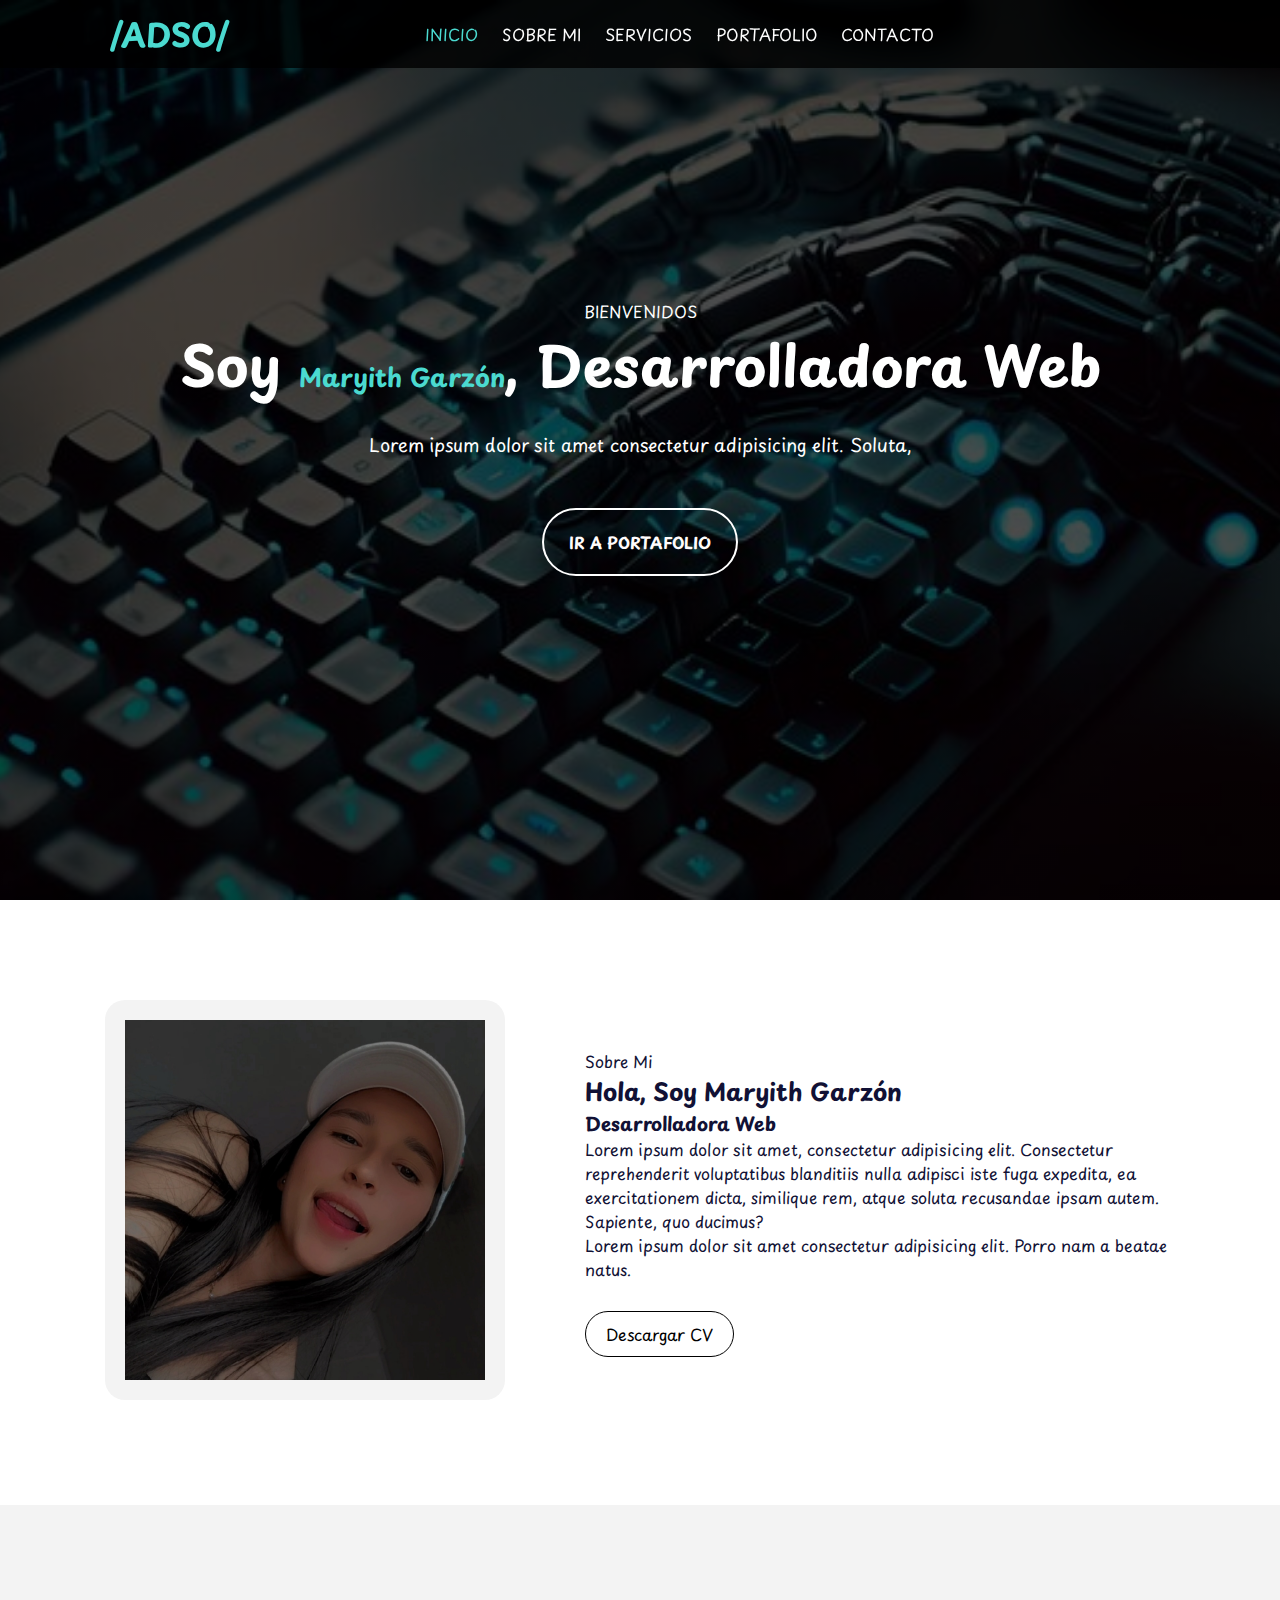
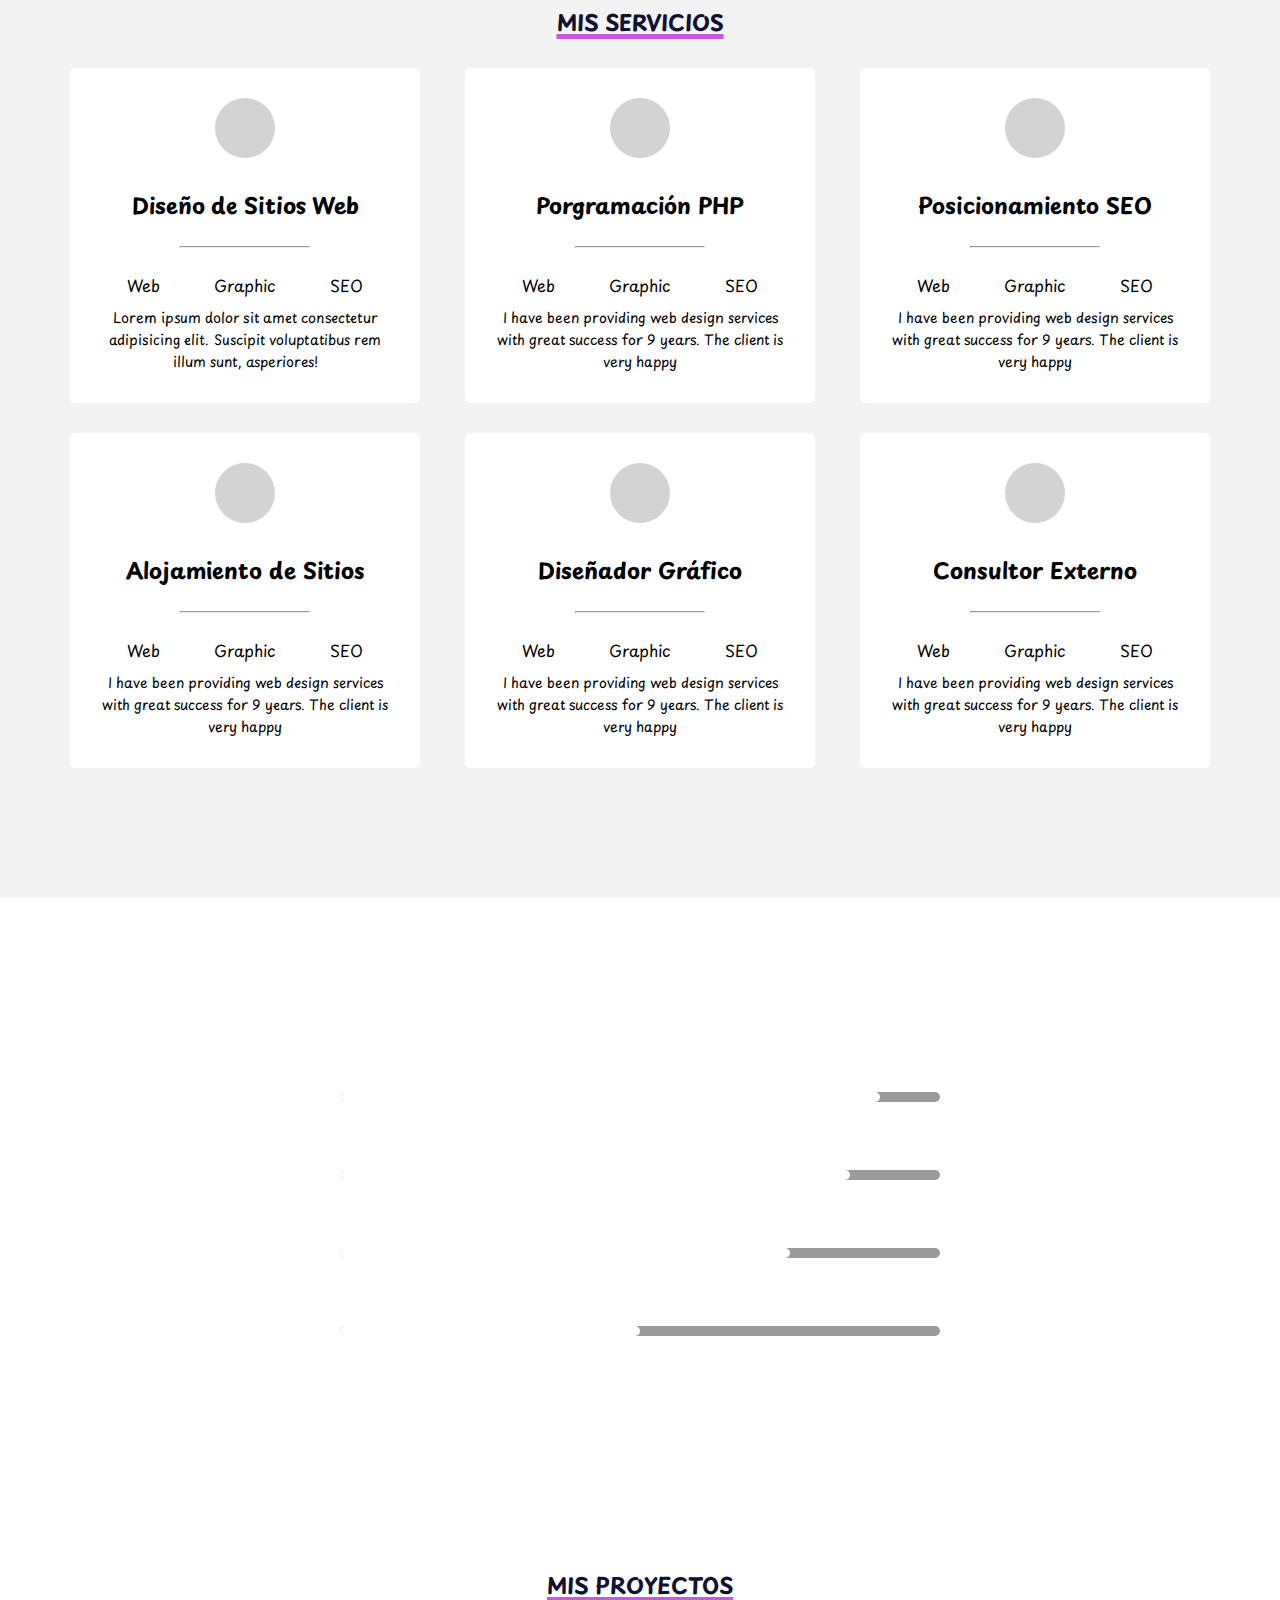
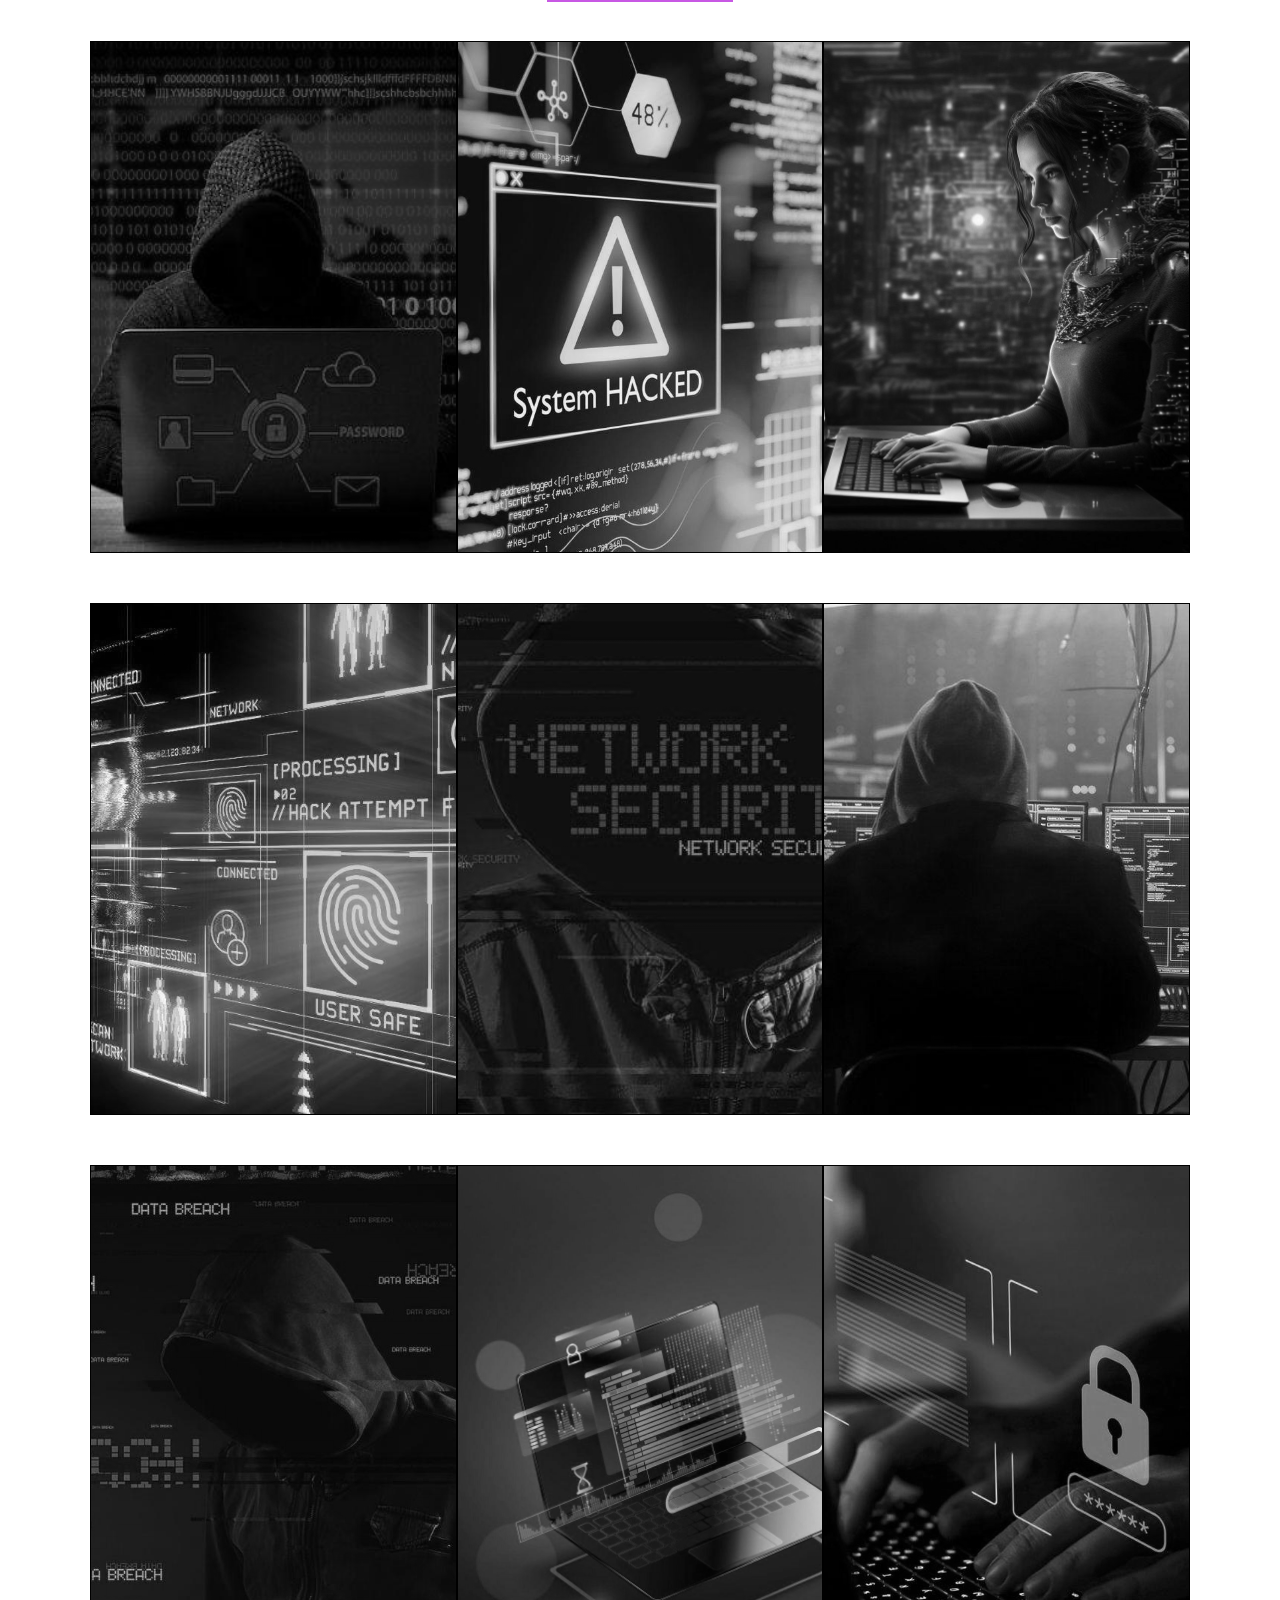
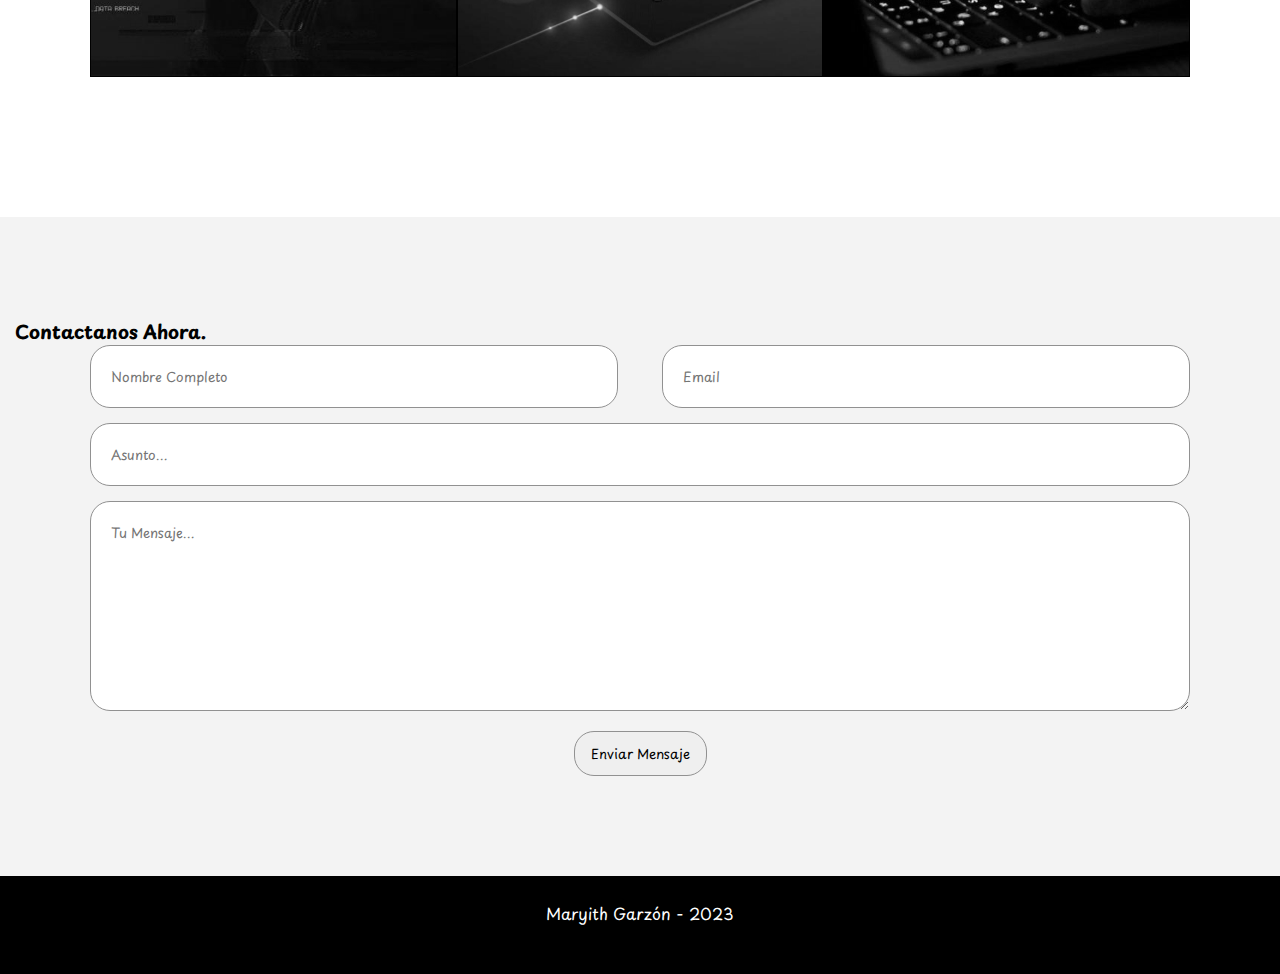
<file: biografia/index.html>
<!DOCTYPE html>
<html lang="en">

<head>
    <meta charset="UTF-8">
    <meta http-equiv="X-UA-Compatible" content="IE=edge">
    <meta name="viewport" content="width=device-width, initial-scale=1.0 user-scalable=no">
    <link rel="stylesheet" href="https://cdnjs.cloudflare.com/ajax/libs/font-awesome/6.1.1/css/all.min.css"
        integrity="sha512-KfkfwYDsLkIlwQp6LFnl8zNdLGxu9YAA1QvwINks4PhcElQSvqcyVLLD9aMhXd13uQjoXtEKNosOWaZqXgel0g=="
        crossorigin="anonymous" referrerpolicy="no-referrer">
    <link rel="stylesheet" href="portafolio.css">
    <title>PORTAFOLIO</title>
</head>

<body>
    <!-- SECCTION inicio -->
    <section id="inicio">
        <div class="contenido">
            <header>
                <div class="contenido-header">
                    <h1>/ADSO/</h1>
                    <nav id="nav" class="">
                        <ul id="links">
                            <li><a href="#inicio" class="seleccionado">INICIO</a></li>
                            <li><a href="#sectionSobreMi">SOBRE MI</a></li>
                            <li><a href="#servicios">SERVICIOS</a></li>
                            <li><a href="#portafolio">PORTAFOLIO</a></li>
                            <li><a href="#contacto">CONTACTO</a></li>
                        </ul>
                    </nav>

                    <div id="icono-nav">
                        <i class="fa-solid fa-bars"></i>
                    </div>


                    <div class="redes">
                        <a href="#"><i class="fa-brands fa-youtube"></i></a>
                        <a href="#"><i class="fa-brands fa-facebook"></i></a>
                        <a href="#"><i class="fa-brands fa-instagram-square"></i></a>
                    </div>
                </div>
            </header>
            <div class="sectionInicio">
                <div class="contenedortextoinicio">
                  <p class="contenedorInicio">BIENVENIDOS</p>
                <h2>Soy <span>Maryith Garzón</span>, Desarrolladora Web</h2>
                <p class="descripcion">Lorem ipsum dolor sit amet consectetur adipisicing elit. Soluta, </p>
                <a href="#portafolio">Ir a Portafolio</a>  
                </div>
                
            </div>
        </div>
    </section>

    <!-- SECCTION sobremi -->
    <section id="sectionSobreMi" class="two-column-section">
        <div class="contenedor_foto">
            <img src="imagenyo.jpg" alt="">
        </div>
        <div class="infoSobreMi">
            <p class="tituloSobreMi">Sobre Mi</p>
            <h2>Hola, Soy <span>Maryith Garzón</span></h2>
            <h3>Desarrolladora Web</h3>
            <p>Lorem ipsum dolor sit amet, consectetur adipisicing elit. Consectetur reprehenderit voluptatibus
                blanditiis nulla adipisci iste fuga expedita, ea exercitationem dicta, similique rem, atque soluta
                recusandae ipsam autem. Sapiente, quo ducimus?</p>
            <p>Lorem ipsum dolor sit amet consectetur adipisicing elit. Porro nam a beatae natus.</p>
            <a href="#">Descargar CV</a>
        </div>
    </section>
    

    <!-- SECCTION servicios -->
    <section id="servicios">
        <h3 class="titulo_seccion">MIS SERVICIOS</h3>
        <div class="contenedorFila">
            <div class="sectionServicio">
                <span class="icono"> <i class="fa-solid fa-code"></i></span>
                <h4>Diseño de Sitios Web</h4>
                <hr>
                <ul class="subtituloServicio">
                    <li>Web</li>
                    <li>Graphic</li>
                    <li>SEO</li>
                </ul>
                <p>Lorem ipsum dolor sit amet consectetur adipisicing elit. Suscipit voluptatibus rem illum sunt,
                    asperiores!</p>
            </div>
            <div class="sectionServicio">
                <span class="icono"><i class="fa-solid fa-file-code"></i></span>
                <h4>Porgramación PHP</h4>
                <hr>
                <ul class="subtituloServicio">
                    <li>Web</li>
                    <li>Graphic</li>
                    <li>SEO</li>
                </ul>
                <p>I have been providing web design services with great success for 9 years. The client is very happy
                </p>
            </div>
            <div class="sectionServicio">
                <span class="icono"><i class="fa-solid fa-arrow-trend-up"></i></span>
                <h4>Posicionamiento SEO</h4>
                <hr>
                <ul class="subtituloServicio">
                    <li>Web</li>
                    <li>Graphic</li>
                    <li>SEO</li>
                </ul>
                <p>I have been providing web design services with great success for 9 years. The client is very happy
                </p>
            </div>
        </div>
        <div class="contenedorFila">
            <div class="sectionServicio">
                <span class="icono"><i class="fa-solid fa-database"></i></span>
                <h4>Alojamiento de Sitios</h4>
                <hr>
                <ul class="subtituloServicio">
                    <li>Web</li>
                    <li>Graphic</li>
                    <li>SEO</li>
                </ul>
                <p>I have been providing web design services with great success for 9 years. The client is very happy
                </p>
            </div>
            <div class="sectionServicio">
                <span class="icono"><i class="fa-solid fa-palette"></i></span>
                <h4>Diseñador Gráfico</h4>
                <hr>
                <ul class="subtituloServicio">
                    <li>Web</li>
                    <li>Graphic</li>
                    <li>SEO</li>
                </ul>
                <p>I have been providing web design services with great success for 9 years. The client is very happy
                </p>
            </div>
            <div class="sectionServicio">
                <span class="icono"><i class="fa-solid fa-person-circle-question"></i></span>
                <h4>Consultor Externo</h4>
                <hr>
                <ul class="subtituloServicio">
                    <li>Web</li>
                    <li>Graphic</li>
                    <li>SEO</li>
                </ul>
                <p>I have been providing web design services with great success for 9 years. The client is very happy
                </p>
            </div>
        </div>
    </section>

    <!-- SECCTION habilidades -->
    <div class="contenedorHabilidades">
        <h3>HABILIDADES </h3>

        <div class="contHabilidades">
            <div class="inf">
                <p> <span class="lista"> </span>Html Y Css</p>
                <span class="porcentaje">90%</span>
            </div>
            <div class="progressBar">
                <progress max="100" value="90"></progress>
            </div>

        </div>
        <div class="contHabilidades">
            <div class="inf">
                <p> <span class="lista"> </span>Javascript</p>
                <span class="porcentaje">85%</span>
            </div>
            <div class="progressBar">
                <progress max="100" value="85"></progress>
            </div>

        </div>
        <div class="contHabilidades">
            <div class="inf">
                <p> <span class="lista"> </span>Bases de Datos</p>
                <span class="porcentaje">75%</span>
            </div>

            <div class="progressBar">
                <progress max="100" value="75"></progress>
            </div>
        </div>


        <div class="contHabilidades">
            <div class="inf">
                <p> <span class="lista"> </span>Phyton</p>
                <span class="porcentaje">50%</span>
            </div>

            <div class="progressBar">
                <progress max="100" value="50"></progress>
            </div>
        </div>
    </div>


    <!-- SECCTION portafolio -->
    <section id="portafolio">
        <h3 class="titulo_section">Mis Proyectos</h3>
        <div class="fila">
            <div class="proyecto">
                <div class="overlay"></div>
                <img src="proyecto1.jpg" alt="">
                <div class="info">
                    <h4>Descripcion Proyecto</h4>
                    <p>Diseño Web</p>
                </div>
            </div>
            <div class="proyecto">
                <div class="overlay"></div>
                <img src="proyecto2.jpg" alt="">
                <div class="info">
                    <h4>Descripcion Proyecto</h4>
                    <p>Diseño Web</p>
                </div>
            </div>
            <div class="proyecto">
                <div class="overlay"></div>
                <img src="proyecto3.jpg" alt="">
                <div class="info">
                    <h4>Descripcion Proyecto</h4>
                    <p>Diseño Web</p>
                </div>
            </div>
        </div>
        <div class="fila">
            <div class="proyecto">
                <div class="overlay"></div>
                <img src="proyecto4.jpg" alt="">
                <div class="info">
                    <h4>Descripcion Proyecto</h4>
                    <p>Diseño Web</p>
                </div>
            </div>
            <div class="proyecto">
                <div class="overlay"></div>
                <img src="proyecto5.jpg" alt="">
                <div class="info">
                    <h4>Descripcion Proyecto</h4>
                    <p>Diseño Web</p>
                </div>
            </div>
            <div class="proyecto">
                <div class="overlay"></div>
                <img src="proyecto6.jpg" alt="">
                <div class="info">
                    <h4>Descripcion Proyecto</h4>
                    <p>Diseño Web</p>
                </div>
            </div>
        </div>
        <div class="fila">
            <div class="proyecto">
                <div class="overlay"></div>
                <img src="proyecto7.jpg" alt="">
                <div class="info">
                    <h4>Descripcion Proyecto</h4>
                    <p>Diseño Web</p>
                </div>
            </div>
            <div class="proyecto">
                <div class="overlay"></div>
                <img src="proyecto8.jpg" alt="">
                <div class="info">
                    <h4>Descripcion Proyecto</h4>
                    <p>Diseño Web</p>
                </div>
            </div>
            <div class="proyecto">
                <div class="overlay"></div>
                <img src="proyecto9.jpg" alt="">
                <div class="info">
                    <h4>Descripcion Proyecto</h4>
                    <p>Diseño Web</p>
                </div>
            </div>
        </div>
    </section>

    <!-- SECCTION contacto -->
    <section id="contacto">
        <h3 class="titulo_section">Contactanos Ahora.</h3>
        <div class="contenedor-formulario">
            <form action="">
                <div class="fila mitad">
                    <input type="nom_texto" placeholder="Nombre Completo " class="input-mitad">
                    <input type="dir_email" placeholder="Email" class="input-mitad">
                </div>
                <div class="fila">
                    <input type="texto" placeholder="Asunto..." class="input-full">
                </div>
                <div class="fila">
                    <textarea name="" id="" cols="24" rows="8" placeholder="Tu Mensaje..."
                        class="input-full"></textarea>
                </div>

                <input type="submit" value="Enviar Mensaje" class="btn-enviar">
            </form>
        </div>
    </section>

    <!-- SECCTION fin -->
    <footer>
        <p>Maryith Garzón - 2023</p>
        <div class="redes">
            <a href="#"><i class="fa-brands fa-youtube"></i></a>
            <a href="#"><i class="fa-brands fa-facebook"></i></a>
            <a href="#"><i class="fa-brands fa-instagram-square"></i></a>
        </div>

    </footer>

</body>

</html>
</file>
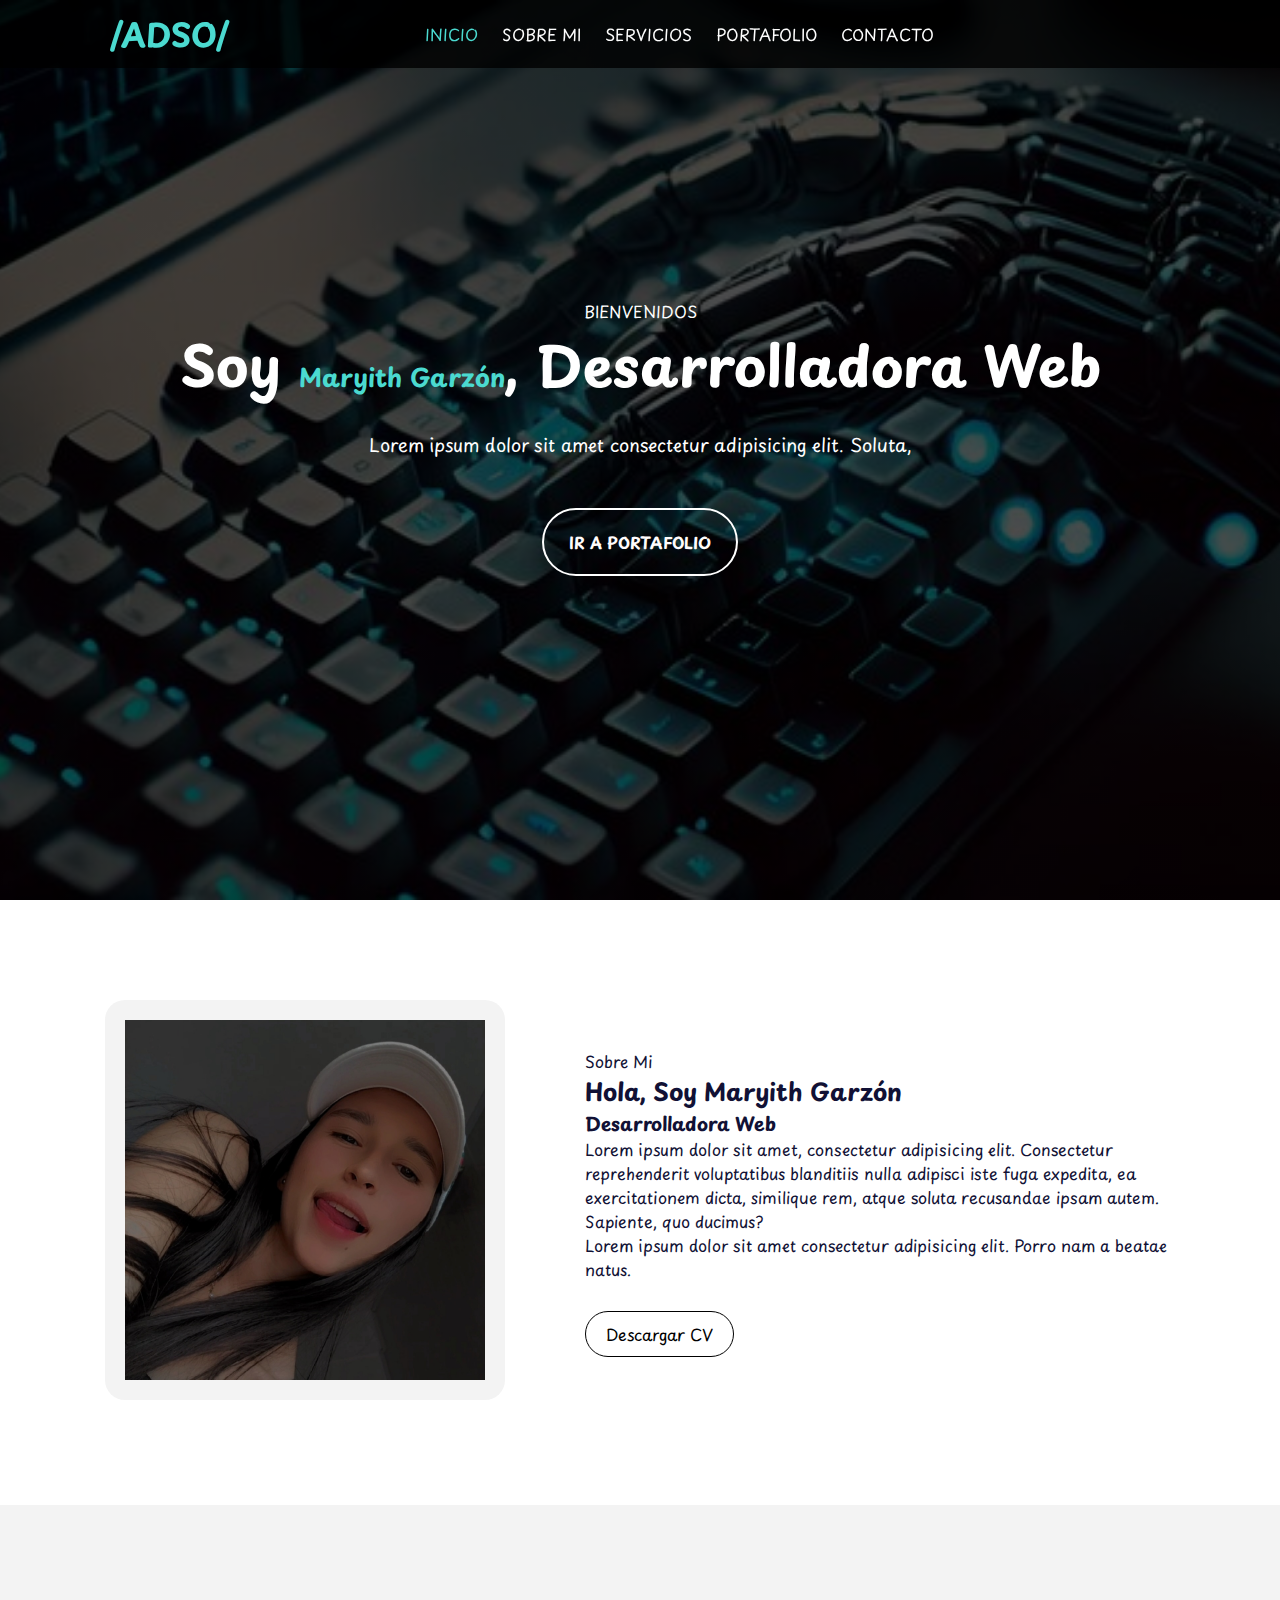
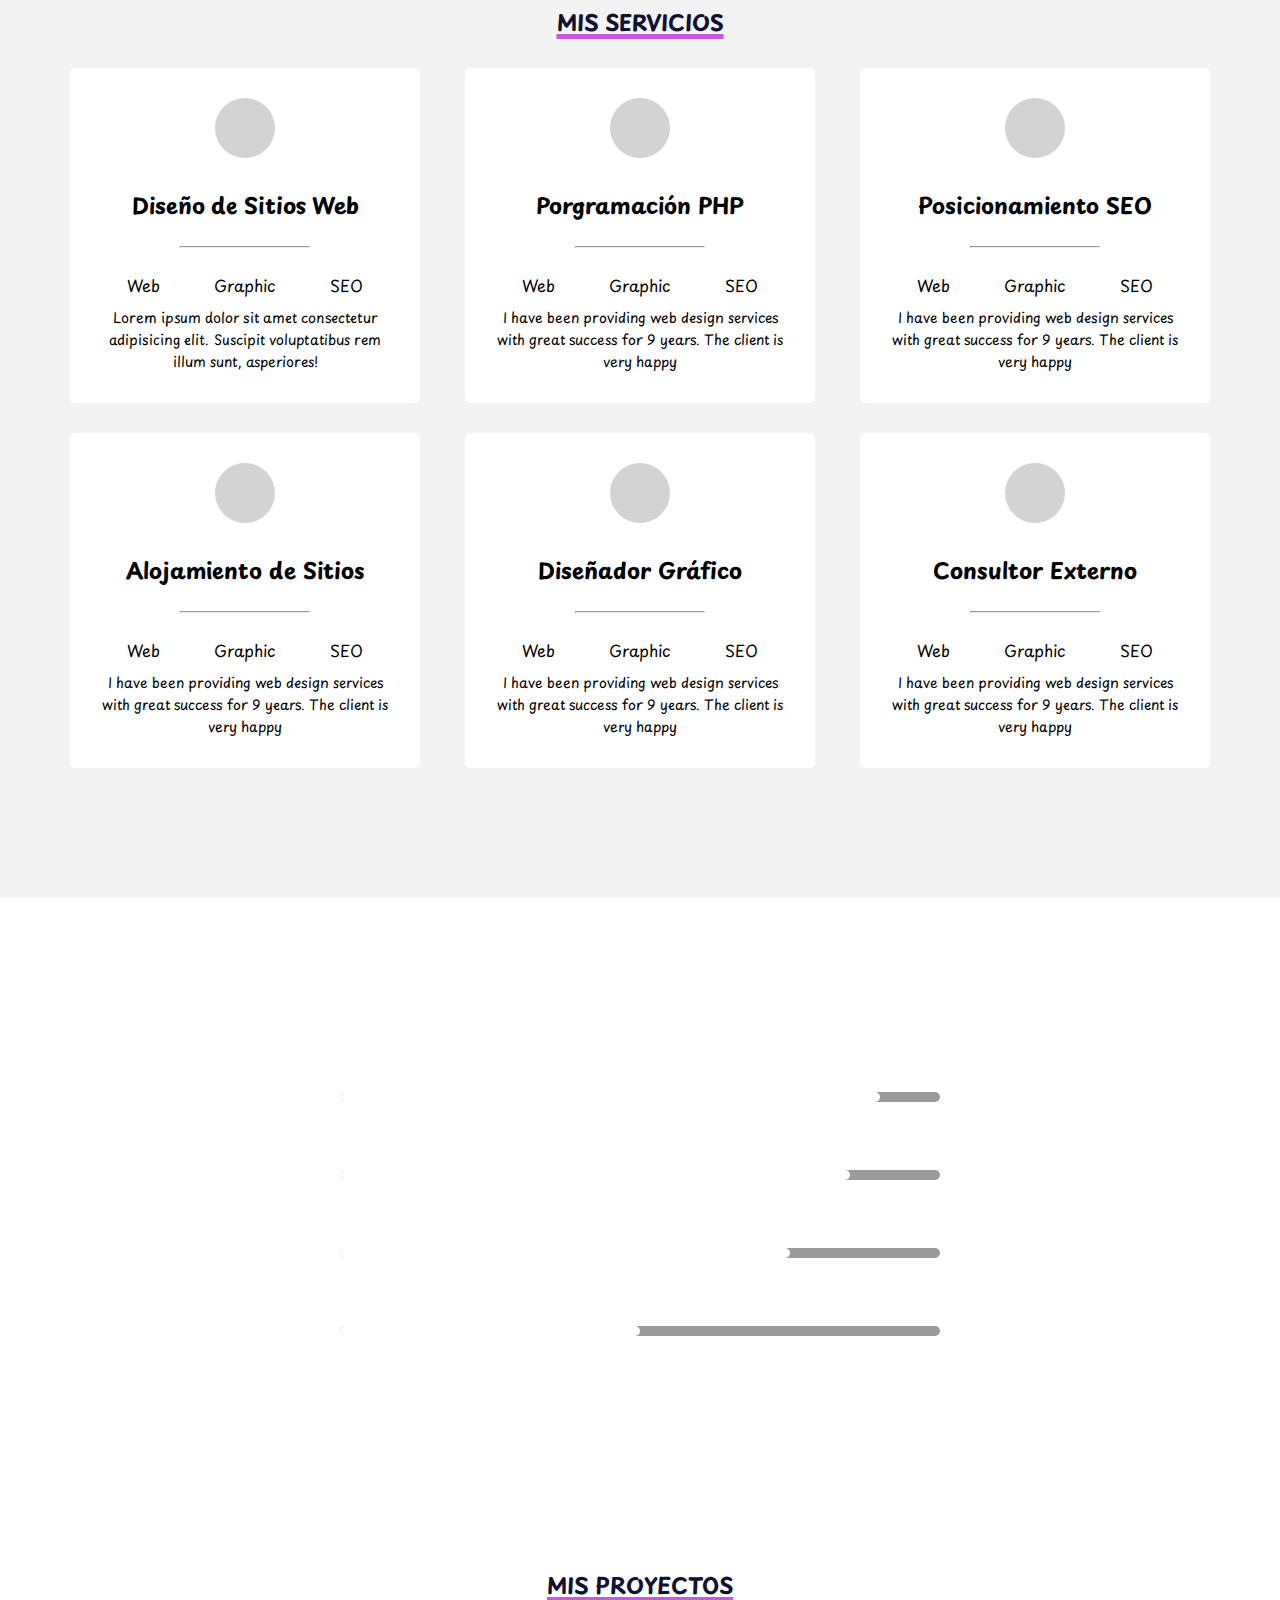
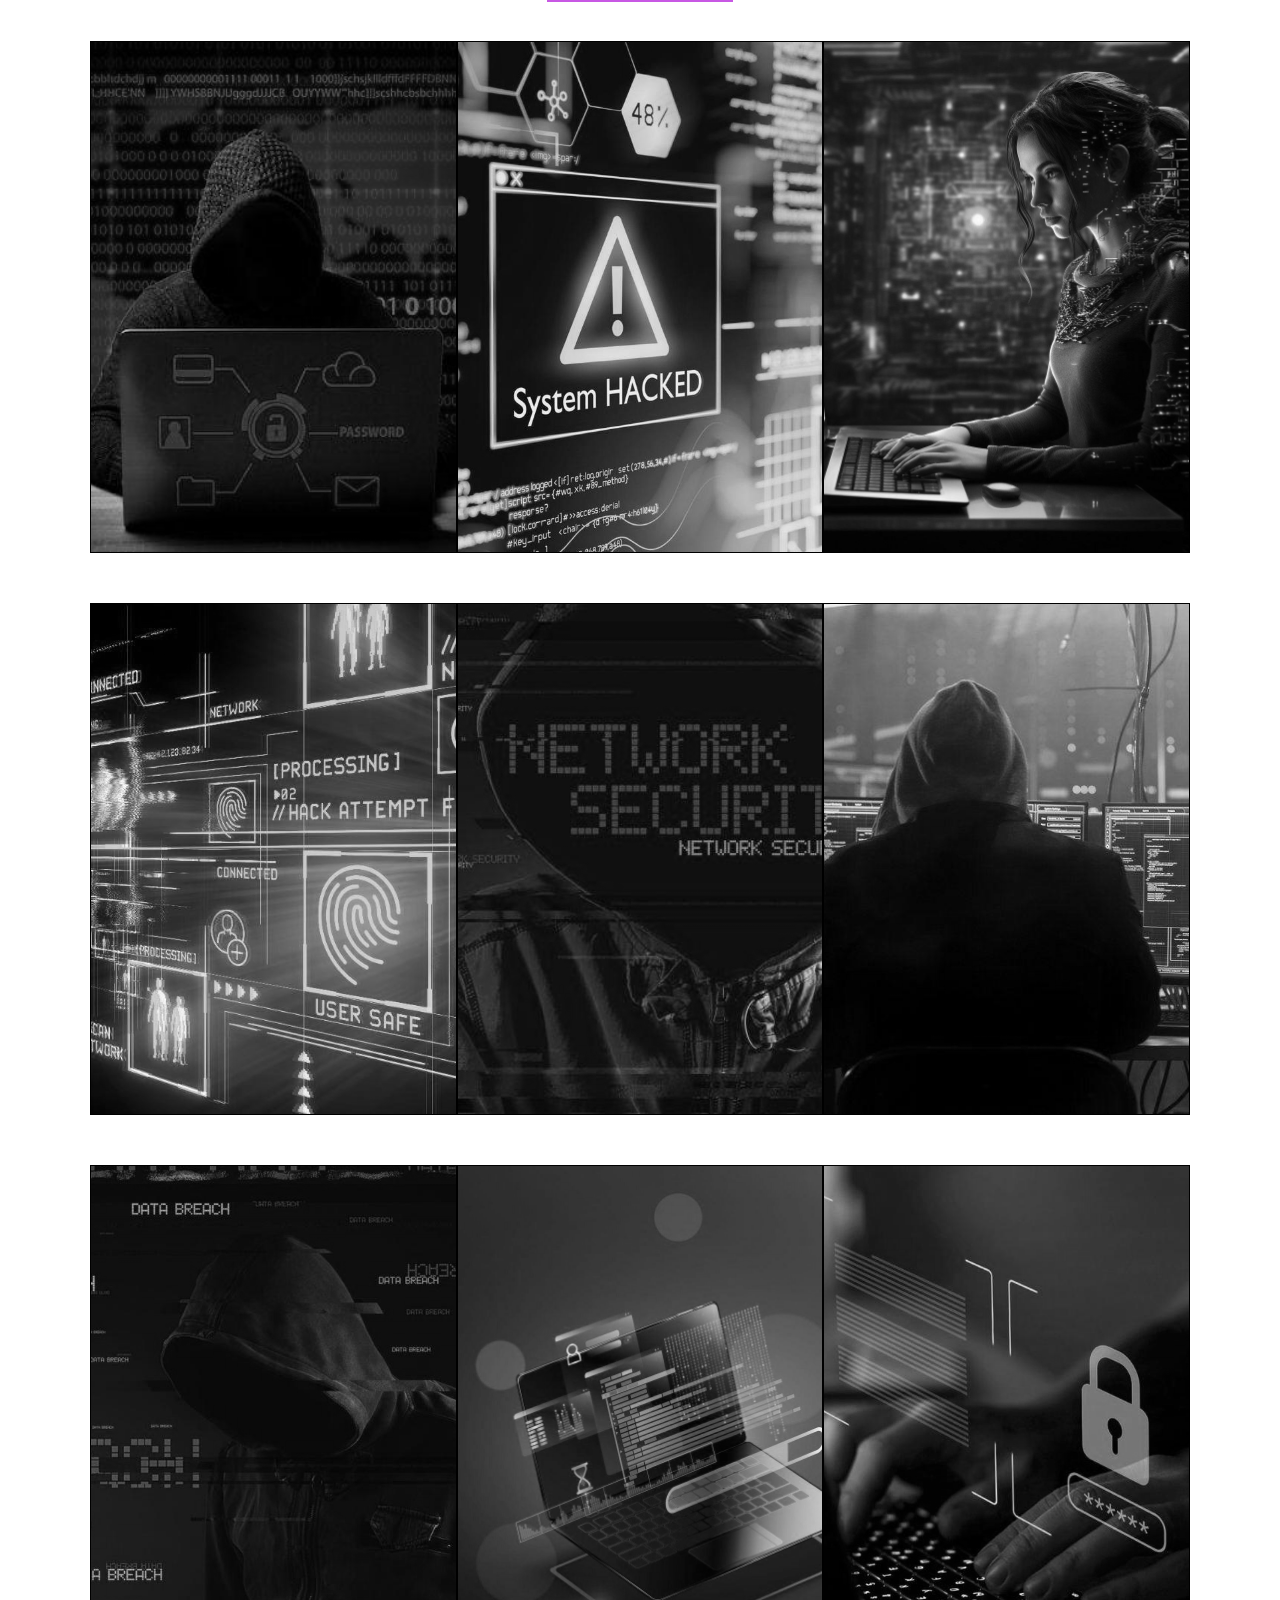
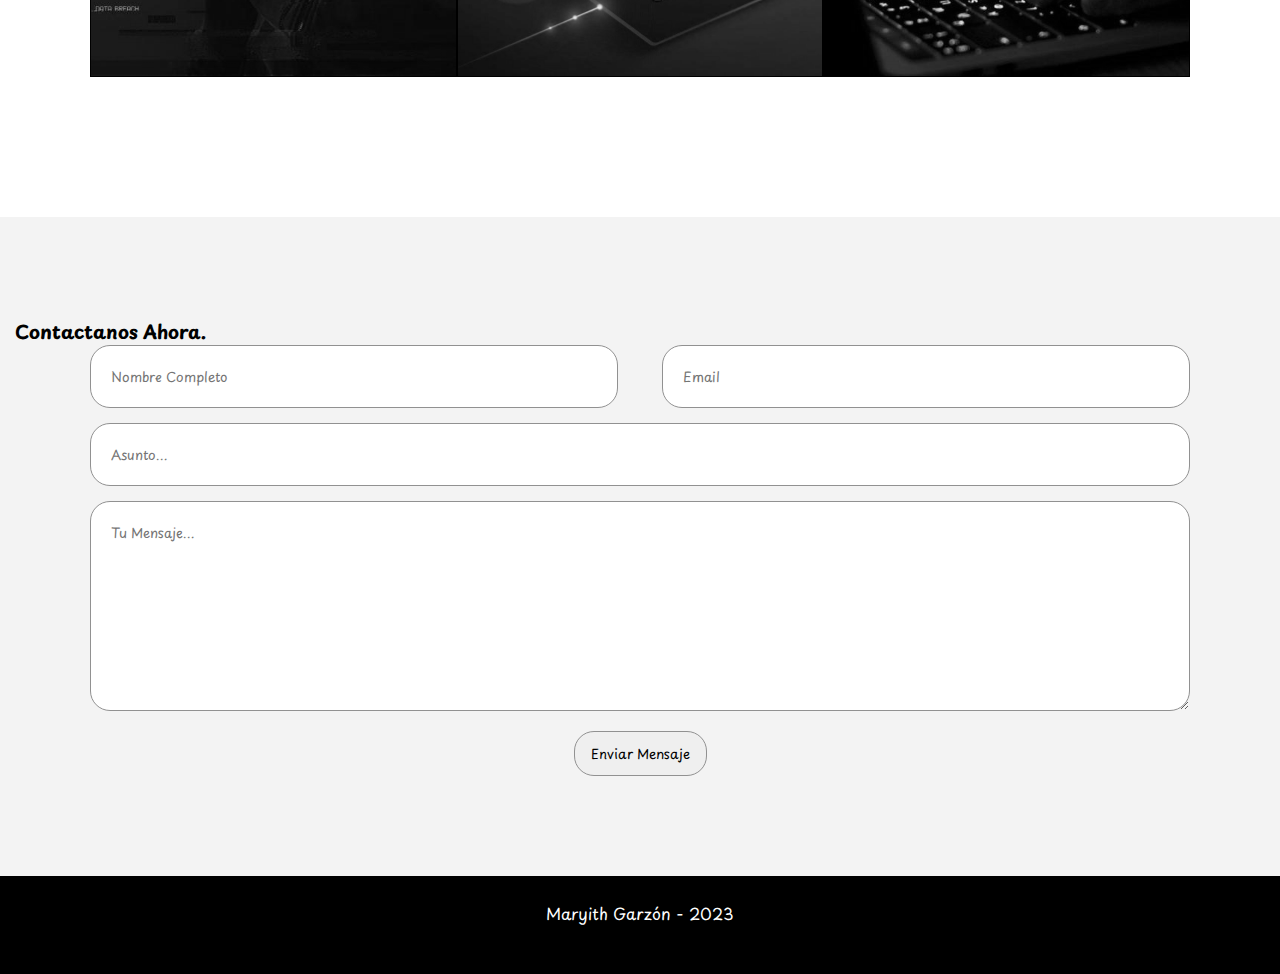
<file: biografia/portafolio.html>
<!DOCTYPE html>
<html lang="en">

<head>
    <meta charset="UTF-8">
    <meta http-equiv="X-UA-Compatible" content="IE=edge">
    <meta name="viewport" content="width=device-width, initial-scale=1.0 user-scalable=no">
    <link rel="stylesheet" href="https://cdnjs.cloudflare.com/ajax/libs/font-awesome/6.1.1/css/all.min.css"
        integrity="sha512-KfkfwYDsLkIlwQp6LFnl8zNdLGxu9YAA1QvwINks4PhcElQSvqcyVLLD9aMhXd13uQjoXtEKNosOWaZqXgel0g=="
        crossorigin="anonymous" referrerpolicy="no-referrer">
    <link rel="stylesheet" href="portafolio.css">
    <title>PORTAFOLIO</title>
</head>

<body>
    <!-- SECCTION inicio -->
    <section id="inicio">
        <div class="contenido">
            <header>
                <div class="contenido-header">
                    <h1>/ADSO/</h1>
                    <nav id="nav" class="">
                        <ul id="links">
                            <li><a href="#inicio" class="seleccionado">INICIO</a></li>
                            <li><a href="#sectionSobreMi">SOBRE MI</a></li>
                            <li><a href="#servicios">SERVICIOS</a></li>
                            <li><a href="#portafolio">PORTAFOLIO</a></li>
                            <li><a href="#contacto">CONTACTO</a></li>
                        </ul>
                    </nav>

                    <div id="icono-nav">
                        <i class="fa-solid fa-bars"></i>
                    </div>


                    <div class="redes">
                        <a href="#"><i class="fa-brands fa-youtube"></i></a>
                        <a href="#"><i class="fa-brands fa-facebook"></i></a>
                        <a href="#"><i class="fa-brands fa-instagram-square"></i></a>
                    </div>
                </div>
            </header>
            <div class="sectionInicio">
                <div class="contenedortextoinicio">
                  <p class="contenedorInicio">BIENVENIDOS</p>
                <h2>Soy <span>Maryith Garzón</span>, Desarrolladora Web</h2>
                <p class="descripcion">Lorem ipsum dolor sit amet consectetur adipisicing elit. Soluta, </p>
                <a href="#portafolio">Ir a Portafolio</a>  
                </div>
                
            </div>
        </div>
    </section>

    <!-- SECCTION sobremi -->
    <section id="sectionSobreMi" class="two-column-section">
        <div class="contenedor_foto">
            <img src="imagenyo.jpg" alt="">
        </div>
        <div class="infoSobreMi">
            <p class="tituloSobreMi">Sobre Mi</p>
            <h2>Hola, Soy <span>Maryith Garzón</span></h2>
            <h3>Desarrolladora Web</h3>
            <p>Lorem ipsum dolor sit amet, consectetur adipisicing elit. Consectetur reprehenderit voluptatibus
                blanditiis nulla adipisci iste fuga expedita, ea exercitationem dicta, similique rem, atque soluta
                recusandae ipsam autem. Sapiente, quo ducimus?</p>
            <p>Lorem ipsum dolor sit amet consectetur adipisicing elit. Porro nam a beatae natus.</p>
            <a href="#">Descargar CV</a>
        </div>
    </section>
    

    <!-- SECCTION servicios -->
    <section id="servicios">
        <h3 class="titulo_seccion">MIS SERVICIOS</h3>
        <div class="contenedorFila">
            <div class="sectionServicio">
                <span class="icono"> <i class="fa-solid fa-code"></i></span>
                <h4>Diseño de Sitios Web</h4>
                <hr>
                <ul class="subtituloServicio">
                    <li>Web</li>
                    <li>Graphic</li>
                    <li>SEO</li>
                </ul>
                <p>Lorem ipsum dolor sit amet consectetur adipisicing elit. Suscipit voluptatibus rem illum sunt,
                    asperiores!</p>
            </div>
            <div class="sectionServicio">
                <span class="icono"><i class="fa-solid fa-file-code"></i></span>
                <h4>Porgramación PHP</h4>
                <hr>
                <ul class="subtituloServicio">
                    <li>Web</li>
                    <li>Graphic</li>
                    <li>SEO</li>
                </ul>
                <p>I have been providing web design services with great success for 9 years. The client is very happy
                </p>
            </div>
            <div class="sectionServicio">
                <span class="icono"><i class="fa-solid fa-arrow-trend-up"></i></span>
                <h4>Posicionamiento SEO</h4>
                <hr>
                <ul class="subtituloServicio">
                    <li>Web</li>
                    <li>Graphic</li>
                    <li>SEO</li>
                </ul>
                <p>I have been providing web design services with great success for 9 years. The client is very happy
                </p>
            </div>
        </div>
        <div class="contenedorFila">
            <div class="sectionServicio">
                <span class="icono"><i class="fa-solid fa-database"></i></span>
                <h4>Alojamiento de Sitios</h4>
                <hr>
                <ul class="subtituloServicio">
                    <li>Web</li>
                    <li>Graphic</li>
                    <li>SEO</li>
                </ul>
                <p>I have been providing web design services with great success for 9 years. The client is very happy
                </p>
            </div>
            <div class="sectionServicio">
                <span class="icono"><i class="fa-solid fa-palette"></i></span>
                <h4>Diseñador Gráfico</h4>
                <hr>
                <ul class="subtituloServicio">
                    <li>Web</li>
                    <li>Graphic</li>
                    <li>SEO</li>
                </ul>
                <p>I have been providing web design services with great success for 9 years. The client is very happy
                </p>
            </div>
            <div class="sectionServicio">
                <span class="icono"><i class="fa-solid fa-person-circle-question"></i></span>
                <h4>Consultor Externo</h4>
                <hr>
                <ul class="subtituloServicio">
                    <li>Web</li>
                    <li>Graphic</li>
                    <li>SEO</li>
                </ul>
                <p>I have been providing web design services with great success for 9 years. The client is very happy
                </p>
            </div>
        </div>
    </section>

    <!-- SECCTION habilidades -->
    <div class="contenedorHabilidades">
        <h3>HABILIDADES </h3>

        <div class="contHabilidades">
            <div class="inf">
                <p> <span class="lista"> </span>Html Y Css</p>
                <span class="porcentaje">90%</span>
            </div>
            <div class="progressBar">
                <progress max="100" value="90"></progress>
            </div>

        </div>
        <div class="contHabilidades">
            <div class="inf">
                <p> <span class="lista"> </span>Javascript</p>
                <span class="porcentaje">85%</span>
            </div>
            <div class="progressBar">
                <progress max="100" value="85"></progress>
            </div>

        </div>
        <div class="contHabilidades">
            <div class="inf">
                <p> <span class="lista"> </span>Bases de Datos</p>
                <span class="porcentaje">75%</span>
            </div>

            <div class="progressBar">
                <progress max="100" value="75"></progress>
            </div>
        </div>


        <div class="contHabilidades">
            <div class="inf">
                <p> <span class="lista"> </span>Phyton</p>
                <span class="porcentaje">50%</span>
            </div>

            <div class="progressBar">
                <progress max="100" value="50"></progress>
            </div>
        </div>
    </div>


    <!-- SECCTION portafolio -->
    <section id="portafolio">
        <h3 class="titulo_section">Mis Proyectos</h3>
        <div class="fila">
            <div class="proyecto">
                <div class="overlay"></div>
                <img src="proyecto1.jpg" alt="">
                <div class="info">
                    <h4>Descripcion Proyecto</h4>
                    <p>Diseño Web</p>
                </div>
            </div>
            <div class="proyecto">
                <div class="overlay"></div>
                <img src="proyecto2.jpg" alt="">
                <div class="info">
                    <h4>Descripcion Proyecto</h4>
                    <p>Diseño Web</p>
                </div>
            </div>
            <div class="proyecto">
                <div class="overlay"></div>
                <img src="proyecto3.jpg" alt="">
                <div class="info">
                    <h4>Descripcion Proyecto</h4>
                    <p>Diseño Web</p>
                </div>
            </div>
        </div>
        <div class="fila">
            <div class="proyecto">
                <div class="overlay"></div>
                <img src="proyecto4.jpg" alt="">
                <div class="info">
                    <h4>Descripcion Proyecto</h4>
                    <p>Diseño Web</p>
                </div>
            </div>
            <div class="proyecto">
                <div class="overlay"></div>
                <img src="proyecto5.jpg" alt="">
                <div class="info">
                    <h4>Descripcion Proyecto</h4>
                    <p>Diseño Web</p>
                </div>
            </div>
            <div class="proyecto">
                <div class="overlay"></div>
                <img src="proyecto6.jpg" alt="">
                <div class="info">
                    <h4>Descripcion Proyecto</h4>
                    <p>Diseño Web</p>
                </div>
            </div>
        </div>
        <div class="fila">
            <div class="proyecto">
                <div class="overlay"></div>
                <img src="proyecto7.jpg" alt="">
                <div class="info">
                    <h4>Descripcion Proyecto</h4>
                    <p>Diseño Web</p>
                </div>
            </div>
            <div class="proyecto">
                <div class="overlay"></div>
                <img src="proyecto8.jpg" alt="">
                <div class="info">
                    <h4>Descripcion Proyecto</h4>
                    <p>Diseño Web</p>
                </div>
            </div>
            <div class="proyecto">
                <div class="overlay"></div>
                <img src="proyecto9.jpg" alt="">
                <div class="info">
                    <h4>Descripcion Proyecto</h4>
                    <p>Diseño Web</p>
                </div>
            </div>
        </div>
    </section>

    <!-- SECCTION contacto -->
    <section id="contacto">
        <h3 class="titulo_section">Contactanos Ahora.</h3>
        <div class="contenedor-formulario">
            <form action="">
                <div class="fila mitad">
                    <input type="nom_texto" placeholder="Nombre Completo " class="input-mitad">
                    <input type="dir_email" placeholder="Email" class="input-mitad">
                </div>
                <div class="fila">
                    <input type="texto" placeholder="Asunto..." class="input-full">
                </div>
                <div class="fila">
                    <textarea name="" id="" cols="24" rows="8" placeholder="Tu Mensaje..."
                        class="input-full"></textarea>
                </div>

                <input type="submit" value="Enviar Mensaje" class="btn-enviar">
            </form>
        </div>
    </section>

    <!-- SECCTION fin -->
    <footer>
        <p>Maryith Garzón - 2023</p>
        <div class="redes">
            <a href="#"><i class="fa-brands fa-youtube"></i></a>
            <a href="#"><i class="fa-brands fa-facebook"></i></a>
            <a href="#"><i class="fa-brands fa-instagram-square"></i></a>
        </div>

    </footer>

</body>

</html>
</file>
<file: biografia/portafolio.css>
@import url('https://fonts.googleapis.com/css2?family=Playpen+Sans:wght@300&display=swap');

* {
    margin: 0;
    padding: 0;
    box-sizing: border-box;
    font-family: 'Playpen Sans', sans-serif;
}
#inicio .sectionInicio .contenedortextoinicio{
    text-align: center;
}

#inicio {
    background: linear-gradient(rgba(0, 0, 0, .7), rgba(0, 0, 0, .7)), url(portada.jpg);
    background-position: center center;
    background-size: cover;
    height: 100vh;
}

#inicio .contenido header {
    background-color: rgba(0, 0, 0, .8);
    position: fixed;
    width: 100%;
    z-index: 100;
    top: 0;
}

#inicio .contenido header .contenido-header {
    max-width: 1100px;
    margin: auto;
    display: flex;
    justify-content: space-between;
    align-items: center;
    padding: 10px 20px;
}

#inicio .contenido header .contenido-header h1 {
    text-align: center;
    color: #4bdad0;
}

#inicio .contenido header .contenido-header nav ul {
    list-style: none;
    display: flex;
    align-items: center;
}

#inicio .contenido header .contenido-header nav ul li a {
    text-decoration: none;
    color: #fff;
    margin: 0 12px;
    font-weight: 400;
    transition: .5s;
}

#inicio .contenido header .contenido-header nav ul li a:hover {
    color: #4bdad0;
}

#inicio .contenido header .contenido-header .redes a {
    text-decoration: none;
    color: #fff;
    display: inline-block;
    margin-left: 10px;
    transition: .5s;
}

#inicio .contenido header .contenido-header .redes a:hover {
    color: #4bdad0;
}

#inicio .contenido header .contenido-header .seleccionado {
    color: #4bdad0;
}

#inicio .contenido .sectionInicio {
    max-width: 1100px;
    height: 100vh;
    margin: auto;
    color: #fff;
    display: flex;
    flex-direction: column;
    align-items: center;
    justify-content: center;
}

#inicio .contenido .sectionInicio .bienvenida {
    font-size: 16px;
    margin-bottom: 20px;
    text-transform: uppercase;
    letter-spacing: 5px;
}

#inicio .contenido .sectionInicio h2 {
    font-size: 55px;
    margin-bottom: 25px;
    text-align: center;
}

#inicio .contenido .sectionInicio h2 span {
    font-size: 25px;
    color: #4bdad0;
}

#inicio .contenido .sectionInicio .descripcion {
    max-width: 700px;
    margin: 25px auto;
    font-size: 18px;
    text-align: center;
}

#inicio .contenido .sectionInicio a {
    text-decoration: none;
    display: inline-block;
    margin: 25px;
    padding: 20px 25px;
    border: 2px solid #fff;
    border-radius: 50px;
    color: rgb(255, 252, 252);
    font-weight: bold;
    text-transform: uppercase;
    transition: .5s;
}

#inicio .contenido .sectionInicio a:hover {
    box-shadow: 5px 5px 10px #2ed9f0, -5px -5px 10px #c858e4;
}

#icono-nav {
    color: #fff;
    display: none;
}

#sectionSobreMi.two-column-section {
    max-width: 1100px;
    margin: auto;
    padding: 100px 15px;
    color: #111135;
    display: flex;
    align-items: center;

}

#sectionSobreMi .contenedor_foto {
    max-width: 400px;
    margin-right: 80px;
}

#sectionSobreMi .contenedor_foto img {
    padding: 20px;
    width: 100%;
    border-radius: 20px;
    background-color: #f3f3f3;
}

#sectionSobreMi .infoSobreMi {
    margin: 0;
    flex: 1;

}

#sectionSobreMi .infoSobreMi a {
    display: inline-block;
    text-decoration: none;
    color: #000;
    border-radius: 30px;
    border: 1px solid #000;
    padding: 10px 20px;
    margin-top: 30px;
    transition: .5s;
}

#sectionSobreMi .infoSobreMi a:hover {
    box-shadow: 5px 5px 10px #2ed9f0, -5px -5px 10px #c858e4;
    background-color: white;
    color: black;
}


#servicios {
    padding: 100px 15px;
    text-align: center;
    background-color: #f3f3f3;
}

#servicios .titulo_seccion {
    text-align: center;
    font-size: 22px;
    text-transform: uppercase;
    color: #111135;
    text-decoration: underline;
    text-decoration-color: #c858e4;
    text-decoration-thickness: 5px;
}

#servicios .contenedorFila {
    display: flex;
    justify-content: space-between;
    max-width: 1150px;
    margin: 30px auto;
}

#servicios .contenedorFila .sectionServicio {
    max-width: 350px;
    background-color: #fff;
    padding: 30px;
    margin: 0 5px;
    border-radius: 5px;
    transition: .5s;
}

#servicios .contenedorFila .sectionServicio:hover {
    box-shadow: 5px 5px 10px #2ed9f0, -5px -5px 10px #c858e4;
}

#servicios .contenedorFila .sectionServicio .icono {
    display: inline-block;
    width: 60px;
    height: 60px;
    border-radius: 50%;
    background-color: #d3d3d3;
    padding: 20px;
    margin-bottom: 25px;
}

#servicios .contenedorFila .sectionServicio h4 {
    font-size: 22px;
    margin-bottom: 25px;
}

#servicios .contenedorFila .sectionServicio hr {
    width: 45%;
    margin: auto;
    color: #000;
    margin-bottom: 25px;
}

#servicios .contenedorFila .sectionServicio ul {
    list-style: none;
    display: flex;
    justify-content: space-around;
    margin-bottom: 10px;
}

#servicios .contenedorFila .sectionServicio p {
    font-size: 14px;
    line-height: 22px;
}


.contenedorHabilidades {
    background: linear-gradient(#2ed9f0, rgba(33, 16, 16, 0.8)), url("habilidades.jpg");
    background-repeat: no-repeat;
    background-attachment: fixed;
    background-size: cover;
    color: #fff;
    background-position: center center;
    padding: 100px 0;
    text-align: center;
}

.contenedorHabilidades .contHabilidades {
    max-width: 600px;
    margin: 30px auto;
}

.contenedorHabilidades .contHabilidades .inf {
    display: flex;
    justify-content: space-between;
}

.contenedorHabilidades .contHabilidades .lista {
    display: inline-block;
    margin-right: 20px;
    height: 10px;
    width: 10px;
    background-color: #fff;
}

.contenedorHabilidades .contHabilidades .barra {
    background-color: #f7f3f3;
    width: 100%;
    height: 6px;
    margin: 10px 0px;
}

.contenedorHabilidades .contHabilidades .barra .barra-progreso1 {
    background-color: #000000;
    width: 90%;
    height: 6px;
    animation: progreso1 2s forwards;
}

.progressBar {
    width: 100%;
}

.progressBar progress {
    width: 100%;
}

progress {
    border-radius: 10px;
    height: 10px;
}

progress[value]::-webkit-progress-bar {
    background-color: #9b9b9b;
    border-radius: 10px;
}

progress[value]::-webkit-progress-value {
    background-color: #ffffff;
    border-radius: 10px;
}


#portafolio {
    max-width: 1100px;
    padding: 100px 0;
    margin: auto;
}

#portafolio .titulo_section {
    text-align: center;
    font-size: 22px;
    text-transform: uppercase;
    color: #111135;
    text-decoration: underline;
    text-decoration-color: #c858e4;
    text-decoration-thickness: 5px;
}

#portafolio .fila {
    display: flex;
    justify-content: space-between;
    margin: 30px 0;
}

#portafolio .proyecto {
    width: 33%;
    height: 15vw;
}

#portafolio .fila .proyecto {
    max-width: 450px;
    border: 1px solid #000;
    position: relative;
    overflow: hidden;
}

#portafolio .fila .proyecto img {
    width: 100%;
    height: 100%;
    ;
    filter: grayscale(1);
    object-fit: cover;
    transition: .5s;
}

#portafolio .fila .proyecto:hover img {
    filter: grayscale(0);
}

#portafolio .fila .proyecto .info {
    position: absolute;
    left: 0px;
    background-color: rgba(0, 0, 0, 0.8);
    color: #2ed9f0;
    width: 100%;
    padding: 10px;
    opacity: 0;
    bottom: -40px;
    transition: .5s;
}

#portafolio .fila .proyecto:hover .info {
    opacity: 1;
    bottom: 0;
}
#portafolio .proyecto{
    margin: 10px auto;
    width: 95%;
    height: 40vw;
}
#contacto {
    padding: 100px 15px;
    background-color: #f3f3f3;
}

#contacto .titulo-seccion {
    margin-bottom: 20px;
}

#contacto .contenedor-formulario {
    max-width: 1100px;
    margin: auto;
}

#contacto .contenedor-formulario .fila {
    margin-bottom: 15px;
}

#contacto .contenedor-formulario .mitad {
    display: flex;
    justify-content: space-between;
}

#contacto .contenedor-formulario input,
#contacto .contenedor-formulario textarea {
    padding: 20px;
    border-radius: 20px;
    border: none;
    border: 1px solid #919191;
}

#contacto .contenedor-formulario .mitad input {
    width: 48%;
}

#contacto .contenedor-formulario .input-full {
    width: 100%;
}

#contacto .titulo-seccion {
    text-align: center;
    font-size: 22px;
    text-transform: uppercase;
    color: #111135;
    text-decoration: underline;
    text-decoration-color: #d3d3d3;
    text-decoration-thickness: 5px;
}

#contacto .btn-enviar {
    display: block;
    margin: auto;
    cursor: pointer;
    transition: .2s;
    padding: 11px 16px !important;
}

#contacto .btn-enviar:hover {
    box-shadow: 5px 5px 10px #2ed9f0, -5px -5px 10px #c858e4;
    background-color: white;
    color: black;
}

footer {
    background-color: #000;
    color: #fff;
    text-align: center;
    padding: 25px 0;
}

footer a {
    text-decoration: none;
    color: #fff;
    display: inline-block;
    margin: 4px;
    font-size: 20px;
}


/* Media Queries */
@media screen and (max-width: 768px) {

    #inicio .contenido header .contenido-header nav ul {
        display: none;
    }

    #inicio .contenido header .contenido-header .redes {
        display: none;
    }

    #inicio .contenido header .contenido-header .seleccionado {
        display: none;
    }

    #inicio .contenido header .contenido-header .icono-nav {
        display: block;
        font-size: 30px;
    }

    #inicio .contenido .sectionInicio h2 {
        font-size: 36px;
       
    }

    #inicio .contenido .sectionInicio .descripcion {
        font-size: 14px;
        
    }



   
    #sectionSobreMi {
        flex-direction: column;
    }

   
    #sectionSobreMi .contenedor_foto {
        margin: auto;
        margin-bottom: 20px;
       
    }

    #sectionSobreMi .infoSobreMi {
        margin: auto;
        margin-bottom: 20px;
        
    }

    
    #sectionSobreMi .infoSobreMi h2 {
        font-size: 28px;
        
    }

    
    #sectionSobreMi .infoSobreMi h3 {
        font-size: 16px;
       
    }

    
    #sectionSobreMi .infoSobreMi p {
        font-size: 14px;
    }

    
    #servicios .contenedorFila {
        flex-direction: column;
    }

    
    #servicios .contenedorFila .sectionServicio {
        margin-bottom: 20px;
    }

    #servicios {
        padding: 50px 15px;
    }

    #servicios .contenedorFila {
        display: block;
    }

    #servicios .contenedorFila .sectionServicio {
        margin: 10px auto;
    }

    .contenedorHabilidades {
        padding: 50px 20px;
    }


    #portafolio {
        padding: 50px 0;
    }

    #portafolio .fila {
        display: block;
    }



    
    #contacto {
        padding: 50px 15px;
    }

    #contacto .contenedor-formulario .mitad {
        margin-bottom: 15px;
        display: block;
    }

    #contacto .contenedor-formulario .mitad input {
        width: 100%;
        margin-bottom: 15px;
    }
}
</file>
